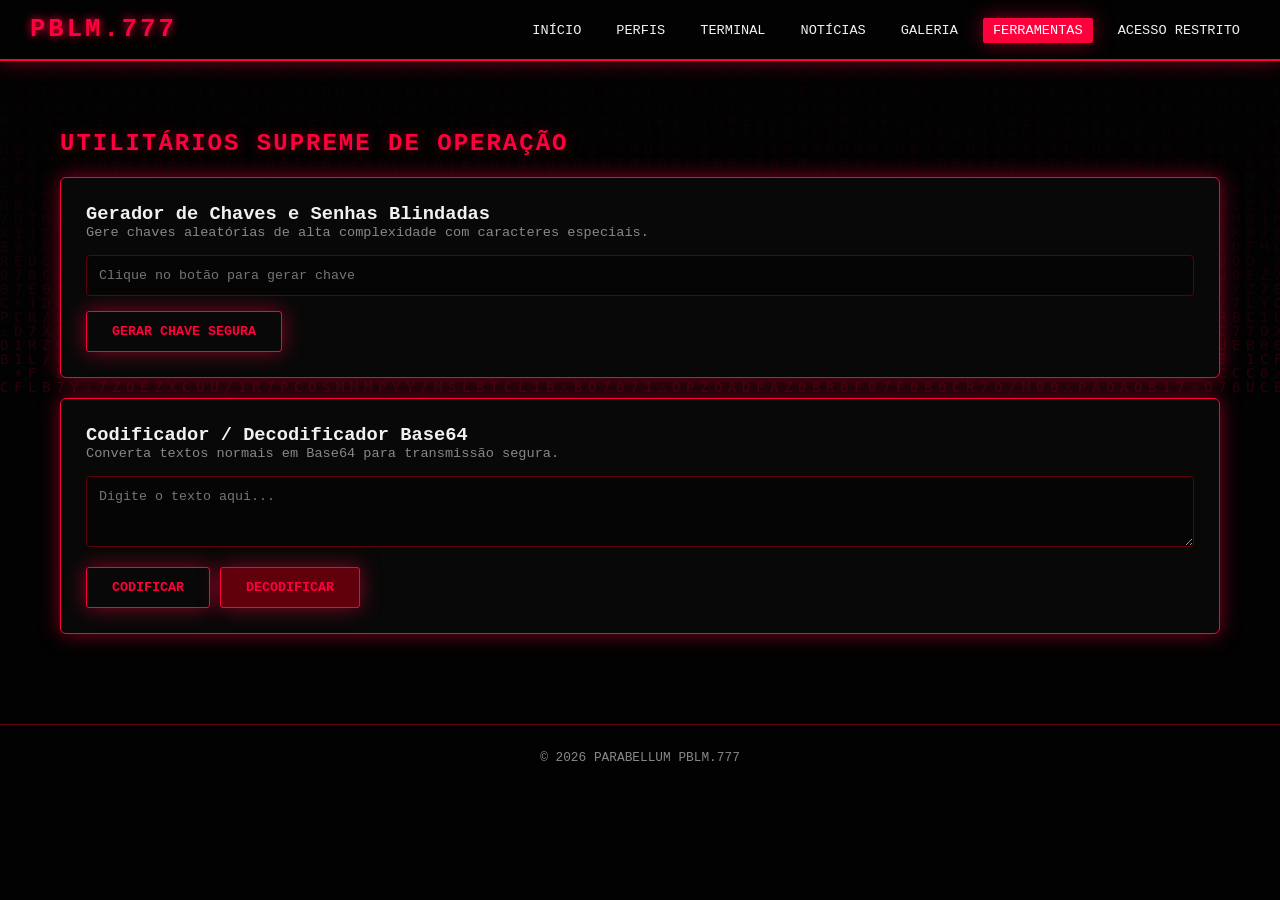
<file: ferramentas.html>
<!DOCTYPE html>
<html lang="pt-BR">
<head>
    <meta charset="UTF-8">
    <meta name="viewport" content="width=device-width, initial-scale=1.0">
    <title>Ferramentas Avançadas | PBLM.777</title>
    <link rel="stylesheet" href="css/style.css">
</head>
<body>
    <header>
        <a href="index.html" class="logo">PBLM.777</a>
        <nav>
            <ul>
                <li><a href="index.html">Início</a></li>
                <li><a href="perfis.html">Perfis</a></li>
                <li><a href="terminal.html">Terminal</a></li>
                <li><a href="noticias.html">Notícias</a></li>
                <li><a href="galeria.html">Galeria</a></li>
                <li><a href="ferramentas.html" class="active">Ferramentas</a></li>
                <li><a href="login.html">Acesso Restrito</a></li>
            </ul>
        </nav>
    </header>

    <div class="container">
        <h2>UTILITÁRIOS SUPREME DE OPERAÇÃO</h2>
        
        <div class="card">
            <h3>Gerador de Chaves e Senhas Blindadas</h3>
            <p style="color: var(--text-muted); font-size: 0.85rem; margin-bottom: 15px;">Gere chaves aleatórias de alta complexidade com caracteres especiais.</p>
            <input type="text" id="pass-output" readonly placeholder="Clique no botão para gerar chave">
            <button class="btn" onclick="generatePass()">Gerar Chave Segura</button>
        </div>

        <div class="card">
            <h3>Codificador / Decodificador Base64</h3>
            <p style="color: var(--text-muted); font-size: 0.85rem; margin-bottom: 15px;">Converta textos normais em Base64 para transmissão segura.</p>
            <textarea id="b64-input" rows="3" placeholder="Digite o texto aqui..."></textarea>
            <div style="display: flex; gap: 10px;">
                <button class="btn" onclick="encodeB64()">Codificar</button>
                <button class="btn" style="background: var(--dark-red);" onclick="decodeB64()">Decodificar</button>
            </div>
        </div>
    </div>

    <script>
        function generatePass() {
            const chars = "ABCDEFGHIJKLMNOPQRSTUVWXYZabcdefghijklmnopqrstuvwxyz0123456789!@#$%^&*()_+-=[]{}|;:,.<>?";
            let pass = "";
            for (let i = 0; i < 20; i++) {
                pass += chars.charAt(Math.floor(Math.random() * chars.length));
            }
            document.getElementById('pass-output').value = pass;
        }

        function encodeB64() {
            const val = document.getElementById('b64-input').value;
            try {
                document.getElementById('b64-input').value = btoa(val);
            } catch (e) {
                alert('Erro ao codificar.');
            }
        }

        function decodeB64() {
            const val = document.getElementById('b64-input').value;
            try {
                document.getElementById('b64-input').value = atob(val);
            } catch (e) {
                alert('Texto Base64 inválido.');
            }
        }
    </script>

    <footer>
        <p>&copy; 2026 PARABELLUM PBLM.777</p>
    </footer>
    <script src="js/matrix.js"></script>
</body>
</html>
</file>
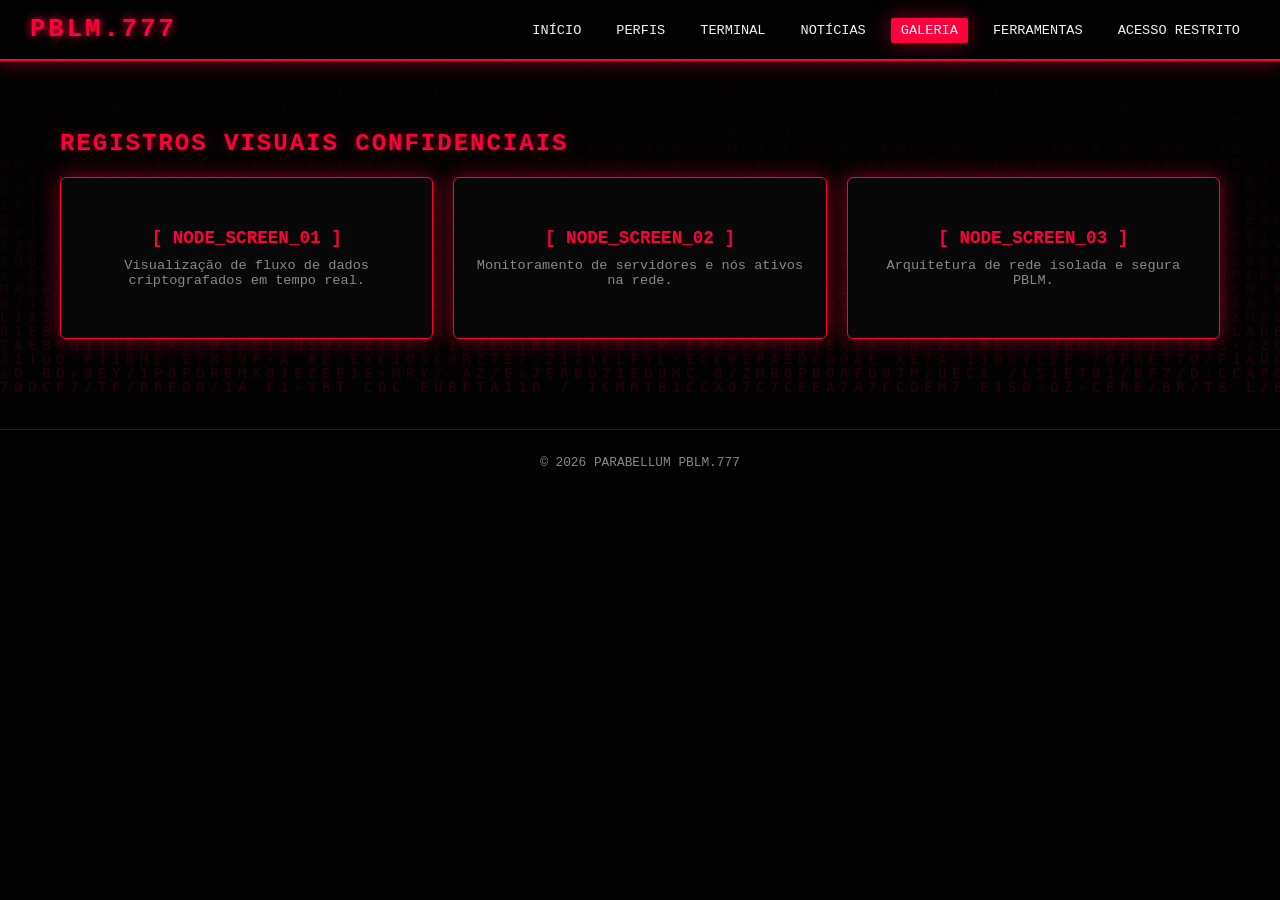
<file: galeria.html>
<!DOCTYPE html>
<html lang="pt-BR">
<head>
    <meta charset="UTF-8">
    <meta name="viewport" content="width=device-width, initial-scale=1.0">
    <title>Galeria | PBLM.777</title>
    <link rel="stylesheet" href="css/style.css">
</head>
<body>
    <header>
        <a href="index.html" class="logo">PBLM.777</a>
        <nav>
            <ul>
                <li><a href="index.html">Início</a></li>
                <li><a href="perfis.html">Perfis</a></li>
                <li><a href="terminal.html">Terminal</a></li>
                <li><a href="noticias.html">Notícias</a></li>
                <li><a href="galeria.html" class="active">Galeria</a></li>
                <li><a href="ferramentas.html">Ferramentas</a></li>
                <li><a href="login.html">Acesso Restrito</a></li>
            </ul>
        </nav>
    </header>

    <div class="container">
        <h2>REGISTROS VISUAIS CONFIDENCIAIS</h2>
        <div style="display: grid; grid-template-columns: repeat(auto-fit, minmax(280px, 1fr)); gap: 20px;">
            <div class="card" style="text-align: center; padding: 50px 20px;">
                <p style="color: var(--primary-red); font-weight: bold; font-size: 1.1rem;">[ NODE_SCREEN_01 ]</p>
                <p style="color: var(--text-muted); font-size: 0.85rem; margin-top: 10px;">Visualização de fluxo de dados criptografados em tempo real.</p>
            </div>
            <div class="card" style="text-align: center; padding: 50px 20px;">
                <p style="color: var(--primary-red); font-weight: bold; font-size: 1.1rem;">[ NODE_SCREEN_02 ]</p>
                <p style="color: var(--text-muted); font-size: 0.85rem; margin-top: 10px;">Monitoramento de servidores e nós ativos na rede.</p>
            </div>
            <div class="card" style="text-align: center; padding: 50px 20px;">
                <p style="color: var(--primary-red); font-weight: bold; font-size: 1.1rem;">[ NODE_SCREEN_03 ]</p>
                <p style="color: var(--text-muted); font-size: 0.85rem; margin-top: 10px;">Arquitetura de rede isolada e segura PBLM.</p>
            </div>
        </div>
    </div>

    <footer>
        <p>&copy; 2026 PARABELLUM PBLM.777</p>
    </footer>
    <script src="js/matrix.js"></script>
</body>
</html>
</file>
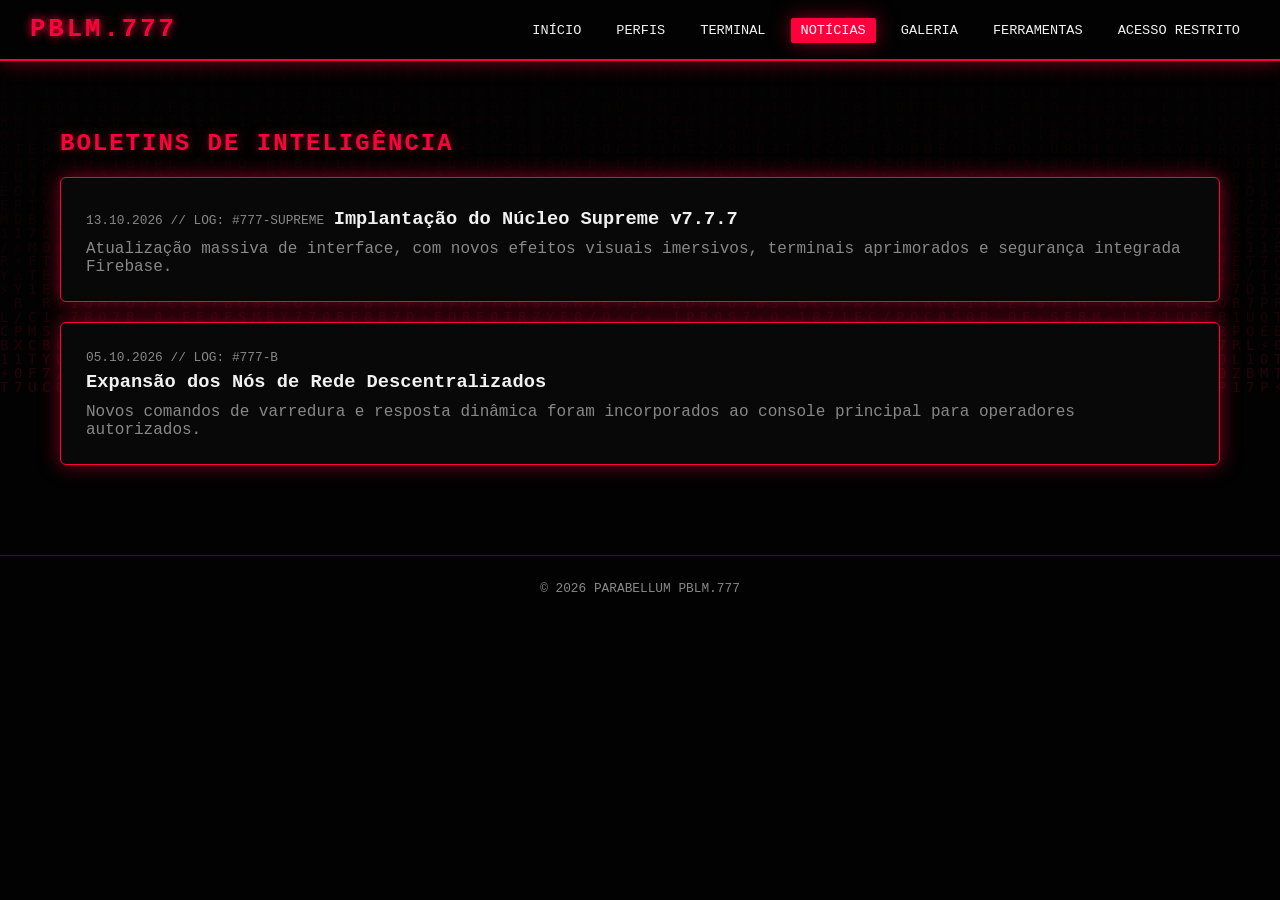
<file: noticias.html>
<!DOCTYPE html>
<html lang="pt-BR">
<head>
    <meta charset="UTF-8">
    <meta name="viewport" content="width=device-width, initial-scale=1.0">
    <title>Notícias | PBLM.777</title>
    <link rel="stylesheet" href="css/style.css">
</head>
<body>
    <header>
        <a href="index.html" class="logo">PBLM.777</a>
        <nav>
            <ul>
                <li><a href="index.html">Início</a></li>
                <li><a href="perfis.html">Perfis</a></li>
                <li><a href="terminal.html">Terminal</a></li>
                <li><a href="noticias.html" class="active">Notícias</a></li>
                <li><a href="galeria.html">Galeria</a></li>
                <li><a href="ferramentas.html">Ferramentas</a></li>
                <li><a href="login.html">Acesso Restrito</a></li>
            </ul>
        </nav>
    </header>

    <div class="container">
        <h2>BOLETINS DE INTELIGÊNCIA</h2>
        <div class="card">
            <span style="color: var(--text-muted); font-size: 0.8rem;">13.10.2026 // LOG: #777-SUPREME</span>
            <h3 style="margin-top: 5px;" class="glitch" data-text="Implantação do Núcleo Supreme v7.7.7">Implantação do Núcleo Supreme v7.7.7</h3>
            <p style="color: var(--text-muted); margin-top: 10px;">Atualização massiva de interface, com novos efeitos visuais imersivos, terminais aprimorados e segurança integrada Firebase.</p>
        </div>
        <div class="card">
            <span style="color: var(--text-muted); font-size: 0.8rem;">05.10.2026 // LOG: #777-B</span>
            <h3 style="margin-top: 5px;">Expansão dos Nós de Rede Descentralizados</h3>
            <p style="color: var(--text-muted); margin-top: 10px;">Novos comandos de varredura e resposta dinâmica foram incorporados ao console principal para operadores autorizados.</p>
        </div>
    </div>

    <footer>
        <p>&copy; 2026 PARABELLUM PBLM.777</p>
    </footer>
    <script src="js/matrix.js"></script>
</body>
</html>
</file>
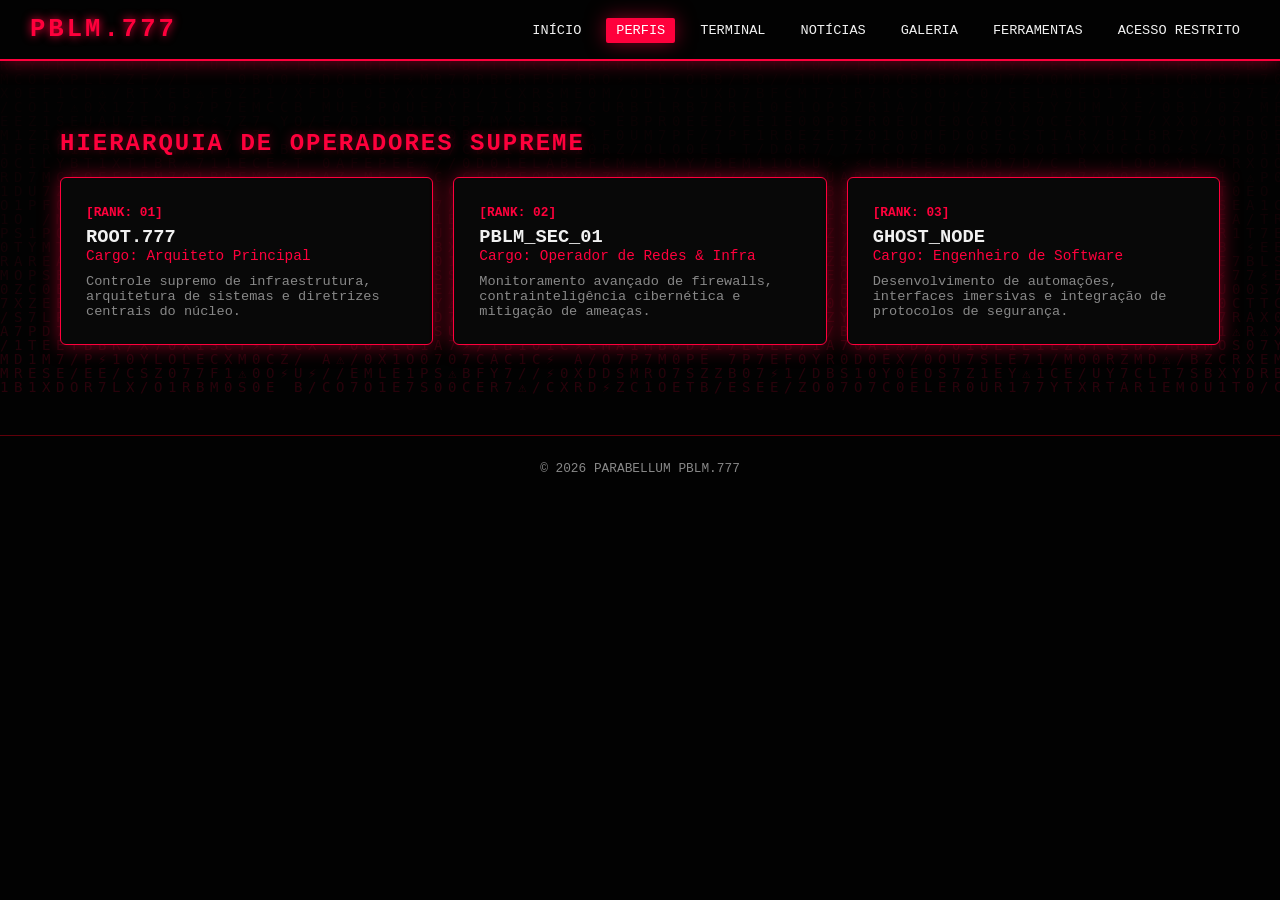
<file: perfis.html>
<!DOCTYPE html>
<html lang="pt-BR">
<head>
    <meta charset="UTF-8">
    <meta name="viewport" content="width=device-width, initial-scale=1.0">
    <title>Perfis e Cargos | PBLM.777</title>
    <link rel="stylesheet" href="css/style.css">
</head>
<body>
    <header>
        <a href="index.html" class="logo">PBLM.777</a>
        <nav>
            <ul>
                <li><a href="index.html">Início</a></li>
                <li><a href="perfis.html" class="active">Perfis</a></li>
                <li><a href="terminal.html">Terminal</a></li>
                <li><a href="noticias.html">Notícias</a></li>
                <li><a href="galeria.html">Galeria</a></li>
                <li><a href="ferramentas.html">Ferramentas</a></li>
                <li><a href="login.html">Acesso Restrito</a></li>
            </ul>
        </nav>
    </header>

    <div class="container">
        <h2>HIERARQUIA DE OPERADORES SUPREME</h2>
        <div style="display: grid; grid-template-columns: repeat(auto-fit, minmax(280px, 1fr)); gap: 20px;">
            <div class="card">
                <span style="color: var(--primary-red); font-size: 0.8rem; font-weight: bold;">[RANK: 01]</span>
                <h3 style="margin-top: 5px;">ROOT.777</h3>
                <p style="color: var(--primary-red); font-size: 0.9rem; margin-bottom: 10px;">Cargo: Arquiteto Principal</p>
                <p style="color: var(--text-muted); font-size: 0.85rem;">Controle supremo de infraestrutura, arquitetura de sistemas e diretrizes centrais do núcleo.</p>
            </div>
            <div class="card">
                <span style="color: var(--primary-red); font-size: 0.8rem; font-weight: bold;">[RANK: 02]</span>
                <h3 style="margin-top: 5px;">PBLM_SEC_01</h3>
                <p style="color: var(--primary-red); font-size: 0.9rem; margin-bottom: 10px;">Cargo: Operador de Redes & Infra</p>
                <p style="color: var(--text-muted); font-size: 0.85rem;">Monitoramento avançado de firewalls, contrainteligência cibernética e mitigação de ameaças.</p>
            </div>
            <div class="card">
                <span style="color: var(--primary-red); font-size: 0.8rem; font-weight: bold;">[RANK: 03]</span>
                <h3 style="margin-top: 5px;">GHOST_NODE</h3>
                <p style="color: var(--primary-red); font-size: 0.9rem; margin-bottom: 10px;">Cargo: Engenheiro de Software</p>
                <p style="color: var(--text-muted); font-size: 0.85rem;">Desenvolvimento de automações, interfaces imersivas e integração de protocolos de segurança.</p>
            </div>
        </div>
    </div>

    <footer>
        <p>&copy; 2026 PARABELLUM PBLM.777</p>
    </footer>
    <script src="js/matrix.js"></script>
</body>
</html>
</file>
<file: css/style.css>
:root {
    --bg-color: #030303;
    --card-bg: #080808;
    --primary-red: #ff003c;
    --dark-red: #60000a;
    --text-color: #f1f1f1;
    --text-muted: #888888;
    --border-color: #300008;
    --glow: 0 0 20px rgba(255, 0, 60, 0.5);
    --matrix-red: #ff1a40;
}

* {
    margin: 0;
    padding: 0;
    box-sizing: border-box;
    font-family: 'Courier New', Courier, monospace;
}

body {
    background-color: var(--bg-color);
    color: var(--text-color);
    overflow-x: hidden;
    position: relative;
}

/* Fundo Matrix Vermelho */
canvas#matrix-bg {
    position: fixed;
    top: 0;
    left: 0;
    width: 100%;
    height: 100%;
    z-index: -1;
    opacity: 0.15;
    pointer-events: none;
}

::-webkit-scrollbar {
    width: 6px;
}
::-webkit-scrollbar-track {
    background: var(--bg-color);
}
::-webkit-scrollbar-thumb {
    background: var(--primary-red);
    border-radius: 3px;
}

header {
    background: rgba(3, 3, 3, 0.9);
    backdrop-filter: blur(10px);
    border-bottom: 2px solid var(--primary-red);
    position: fixed;
    top: 0;
    width: 100%;
    z-index: 1000;
    display: flex;
    justify-content: space-between;
    align-items: center;
    padding: 15px 30px;
    box-shadow: var(--glow);
}

.logo {
    color: var(--primary-red);
    font-weight: bold;
    font-size: 1.6rem;
    text-shadow: 0 0 10px var(--primary-red);
    text-decoration: none;
    letter-spacing: 3px;
}

nav ul {
    list-style: none;
    display: flex;
    gap: 15px;
    flex-wrap: wrap;
}

nav ul li a {
    color: var(--text-color);
    text-decoration: none;
    font-size: 0.85rem;
    transition: 0.3s;
    text-transform: uppercase;
    padding: 5px 10px;
    border-radius: 2px;
}

nav ul li a:hover, nav ul li a.active {
    color: #fff;
    background: var(--primary-red);
    box-shadow: var(--glow);
}

.container {
    max-width: 1200px;
    margin: 110px auto 50px auto;
    padding: 20px;
}

h1, h2 {
    color: var(--primary-red);
    text-transform: uppercase;
    margin-bottom: 20px;
    text-shadow: 0 0 12px rgba(255,0,60,0.4);
    letter-spacing: 2px;
}

.card {
    background-color: var(--card-bg);
    border: 1px solid var(--primary-red);
    padding: 25px;
    border-radius: 6px;
    box-shadow: var(--glow);
    margin-bottom: 20px;
    transition: 0.4s;
    position: relative;
    overflow: hidden;
}

.card:hover {
    transform: translateY(-3px);
    box-shadow: 0 0 30px rgba(255, 0, 60, 0.8);
    border-color: #ff3366;
}

.btn {
    background: transparent;
    color: var(--primary-red);
    border: 1px solid var(--primary-red);
    padding: 12px 25px;
    cursor: pointer;
    font-weight: bold;
    text-transform: uppercase;
    transition: 0.3s;
    box-shadow: var(--glow);
    display: inline-block;
    text-decoration: none;
    text-align: center;
    border-radius: 3px;
}

.btn:hover {
    background: var(--primary-red);
    color: #fff;
    box-shadow: 0 0 30px var(--primary-red);
}

input, textarea, select {
    width: 100%;
    padding: 12px;
    margin-bottom: 15px;
    background: #050505;
    border: 1px solid var(--dark-red);
    color: var(--text-color);
    border-radius: 4px;
    font-family: 'Courier New', Courier, monospace;
}

input:focus, textarea:focus {
    border-color: var(--primary-red);
    outline: none;
    box-shadow: var(--glow);
}

footer {
    text-align: center;
    padding: 25px;
    border-top: 1px solid var(--dark-red);
    color: var(--text-muted);
    font-size: 0.8rem;
    margin-top: 50px;
    background: #020202;
}

/* Efeito Glitch simples */
.glitch {
    position: relative;
    display: inline-block;
}
.glitch::after {
    content: attr(data-text);
    position: absolute;
    left: 2px;
    text-shadow: -2px 0 #ff003c;
    top: 0; color: #fff;
    background: var(--bg-color);
    overflow: clip;
    clip: rect(0, 900px, 0, 0);
    animation: noise-anim 2s infinite linear alternate-reverse;
}
@keyframes noise-anim {
    0% { clip: rect(12px, 9999px, 44px, 0); }
    50% { clip: rect(80px, 9999px, 2px, 0); }
    100% { clip: rect(30px, 9999px, 90px, 0); }
}
</file>
